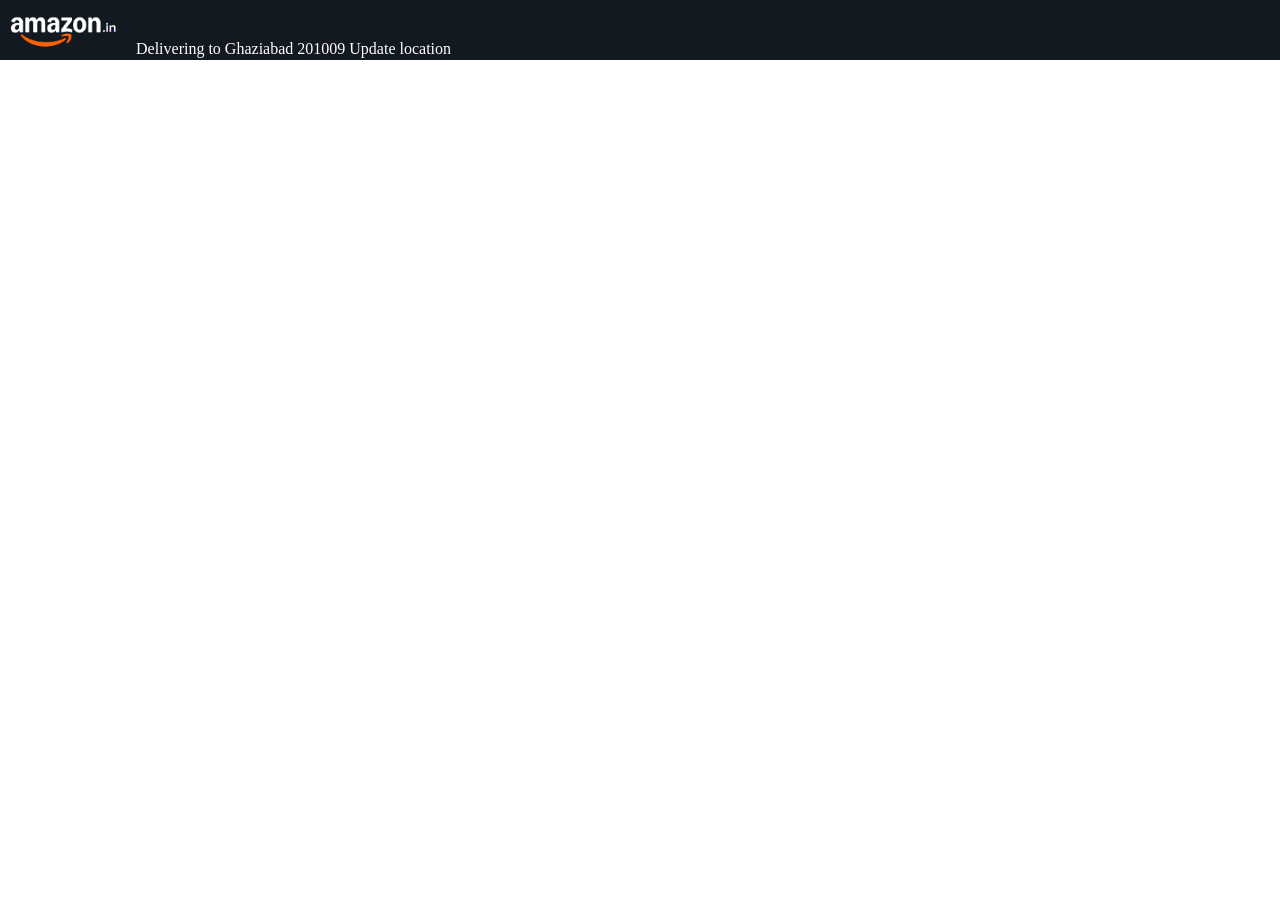
<file: Amazon_clone/index.html>
<!DOCTYPE html>
<html lang="en">
<head>
    <meta charset="UTF-8">
    <meta name="viewport" content="width=device-width, initial-scale=1.0">
    <title>Amazon</title>
    <link rel="stylesheet" href="style.css">
</head>

<body>
    <div> 
     <div class="navbar"> 
    <navbar>
        <div class="nav-logo"> 
            <a href="https://www.amazon.in/ref=nav_logo" ><img src="./collections/Screenshot 2026-04-09 004406.png" alt="Amazon Logo"></a>
            <span>Delivering to Ghaziabad 201009  Update location</span>

        </div>
         
       
    </navbar></div> 

</div>
</body>
</html>
</file>
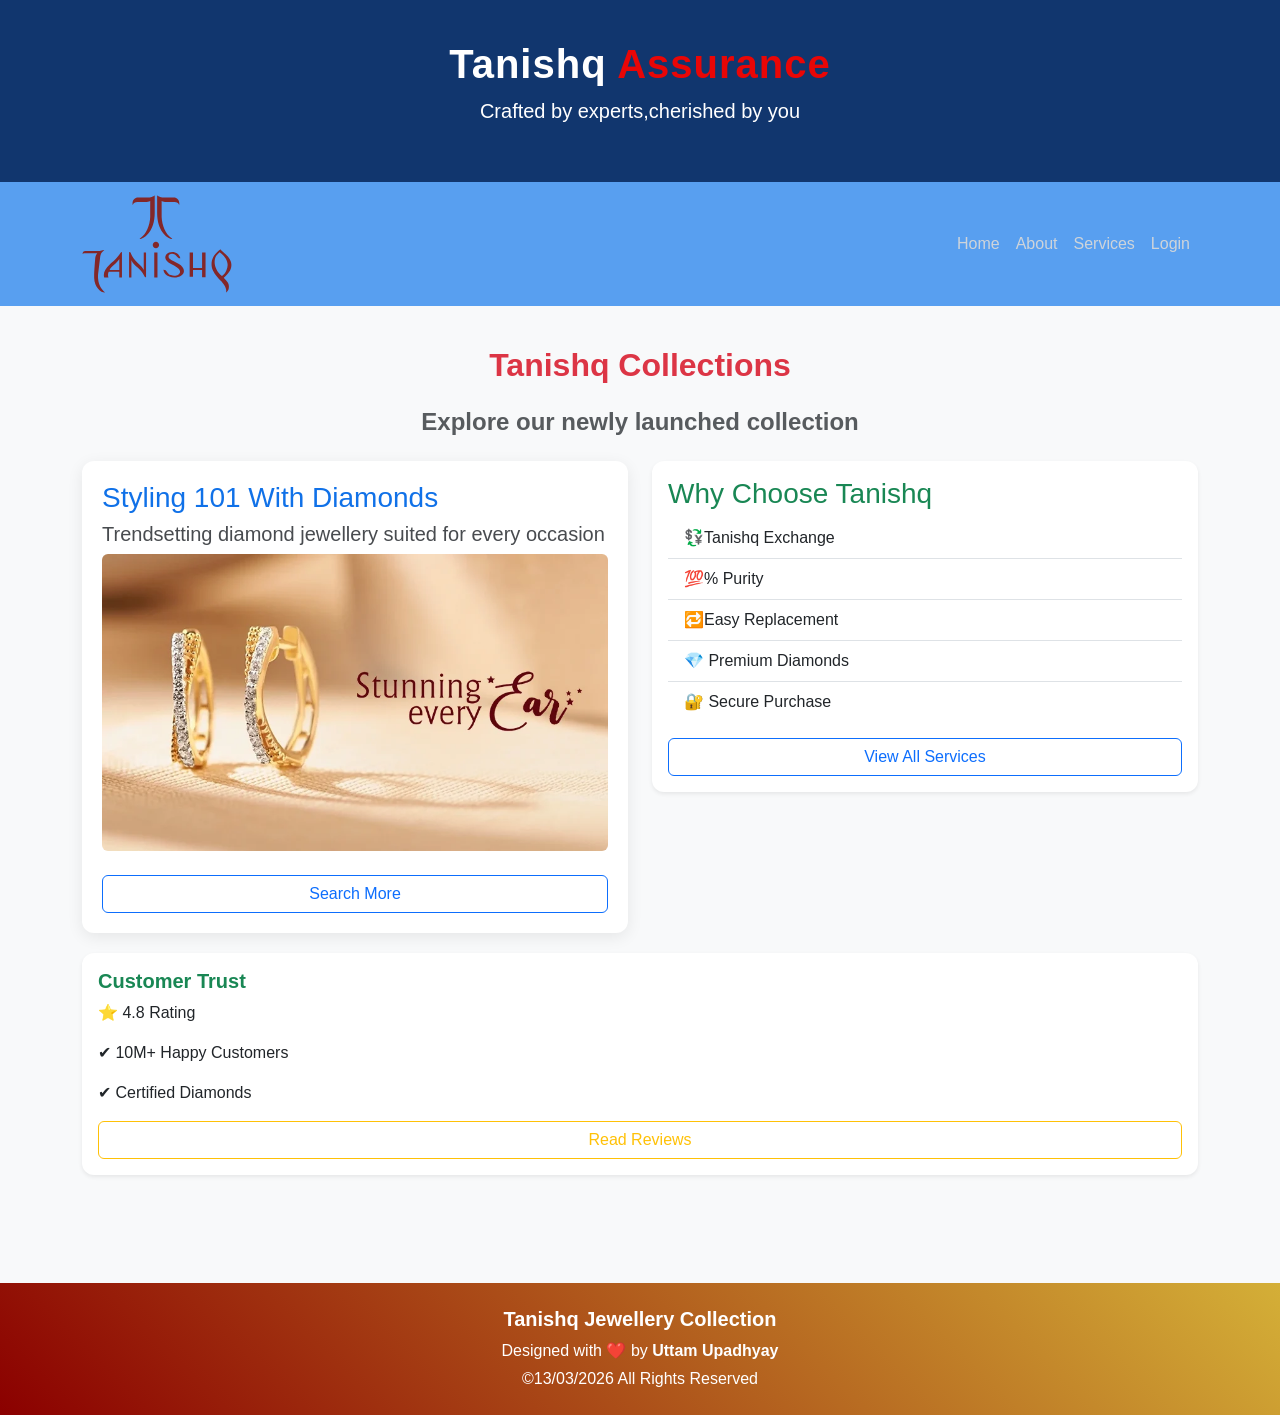
<file: Experiments/Experiment1/index.html>
<!doctype html>
<html lang="en">
  <head>
    <meta charset="UTF-8" />
    <meta name="viewport" content="width=device-width, initial-scale=1.0" />
    <title>Responsive Bootstrap Page</title>
   
    <link
      href="https://cdn.jsdelivr.net/npm/bootstrap@5.3.8/dist/css/bootstrap.min.css"
      rel="stylesheet"
      integrity="sha384-sRIl4kxILFvY47J16cr9ZwB07vP4J8+LH7qKQnuqkuIAvNWLzeN8tE5YBujZqJLB"
      crossorigin="anonymous"
    />
    <style>
     
      body {
        font-family: "Segoe UI", sans-serif;
        background-color: #f8f9fa;
      }

      .tanishq {
        color: white;
      }
      .assurance {
        color: #e90606;
      }
      header {
        background-color: #11366e;
        color: white;
        padding: 40px 0;
        text-align: center;
      }
      .custom-header {
        background-color: #589ff0;
      }
      header h1 {
        font-size: 2.5rem;
        font-weight: 700;
        letter-spacing: 1px;
      }
      nav {
        background-color: #343a40;
      }
      nav a {
        color: #ced4da !important;
        font-weight: 500;
        transition: color 0.3s ease;
      }
      nav a:hover {
        color: #ffffff !important;
      }
      .content-section {
        padding: 40px 0;
      }
      .card {
        border: none;
        border-radius: 12px;
        box-shadow: 0 4px 16px rgba(0, 0, 0, 0.08);
        padding: 20px;
        margin-bottom: 20px;
      }
      .card h3 {
        color: #1071e8;
      }
      .card h5 {
        color: #484b4f;
      }
      footer {
        background-color: #343a40;
        color: #adb5bd;
        text-align: center;
        padding: 20px 0;
      }
    </style>
  </head>
  <body>
   
    <header>
      <div class="container">
        <h1>
          <span class="tanishq">Tanishq </span
          ><span class="assurance"> Assurance</span>
        </h1>
        <p class="lead">Crafted by experts,cherished by you</p>
      </div>
    </header>

    
    <nav class="navbar navbar-expand-md custom-header navbar-dark">
      <div class="container">
     
        <a
          class="navbar-brand text-white fw-bold"
          href="https://www.tanishq.co.in/"
          ><img
            src="./tanishq_logo.svg"
            alt="Tanishq Assurance Logo"
            width="150"
        /></a>
       
        <button
          class="navbar-toggler"
          type="button"
          data-bs-toggle="collapse"
          data-bs-target="#navbarMenu"
        >
          <span class="navbar-toggler-icon"></span>
        </button>
       
        <div class="collapse navbar-collapse" id="navbarMenu">
          <ul class="navbar-nav ms-auto">
            <li class="nav-item"><a class="nav-link" href="#">Home</a></li>
            <li class="nav-item"><a class="nav-link" href="#">About</a></li>
            <li class="nav-item"><a class="nav-link" href="#">Services</a></li>
            <li class="nav-item"><a class="nav-link" href="#">Login</a></li>
          </ul>
        </div>
      </div>
    </nav>

   
    <section class="content-section">
      <div class="container">
        <h2 class="text-center mb-4 fw-bold text-danger">
          Tanishq Collections
        </h2>
        <h4 class="text-center mb-4 fw-bold text-muted">
          Explore our newly launched collection
        </h4>

        <div class="row">
        
          <div class="col-12 col-md-6">
            <div class="card">
              <h3>Styling 101 With Diamonds</h3>
              <h5>Trendsetting diamond jewellery suited for every occasion</h5>
              <p>
                <img
                  src="./collection1.png"
                  alt="Diamond Collection"
                  class="rounded mx-auto d-block img-fluid"
                />
              </p>
              <a href="#" class="btn btn-outline-primary mt-2">Search More</a>
            </div>
          </div>
          <!-- Column 2: Full width on small, half width on medium+ -->
          <div class="col-12 col-md-6">
            <div class="card shadow-sm p-3 border-0">
              <h3 class="text-success">Why Choose Tanishq</h3>
              <ul class="list-group list-group-flush">
                <li class="list-group-item">💱Tanishq Exchange</li>
                <li class="list-group-item">💯% Purity</li>
                <li class="list-group-item">🔁Easy Replacement</li>
                <li class="list-group-item">💎 Premium Diamonds</li>
                <li class="list-group-item">🔐 Secure Purchase</li>
              </ul>
              <a href="#" class="btn btn-outline-primary mt-3"
                >View All Services</a
              >
            </div>
          </div>
        </div>
        <div class="card shadow-sm p-3 border-0">
          <h5 class="fw-bold text-success">Customer Trust</h5>

          <p>⭐ 4.8 Rating</p>
          <p>✔ 10M+ Happy Customers</p>
          <p>✔ Certified Diamonds</p>

          <button class="btn btn-outline-warning w-100">Read Reviews</button>
        </div>
       
      </div>
     
    </section>

   

    <footer
      class="text-center text-white py-4 mt-5"
      style="background: linear-gradient(45deg, #8b0000, #d4af37)"
    >
      <div class="container">
        <h5 class="fw-bold">Tanishq Jewellery Collection</h5>

        <p class="mb-1">Designed with ❤️ by <b>Uttam Upadhyay</b></p>

        <p class="mb-0">&copy;13/03/2026 All Rights Reserved</p>
      </div>
    </footer>

    
    <script
      src="https://cdn.jsdelivr.net/npm/bootstrap@5.3.8/dist/js/bootstrap.bundle.min.js"
      integrity="sha384-FKyoEForCGlyvwx9Hj09JcYn3nv7wiPVlz7YYwJrWVcXK/BmnVDxM+D2scQbITxI"
      crossorigin="anonymous"
    ></script>
  </body>
</html>
</file>
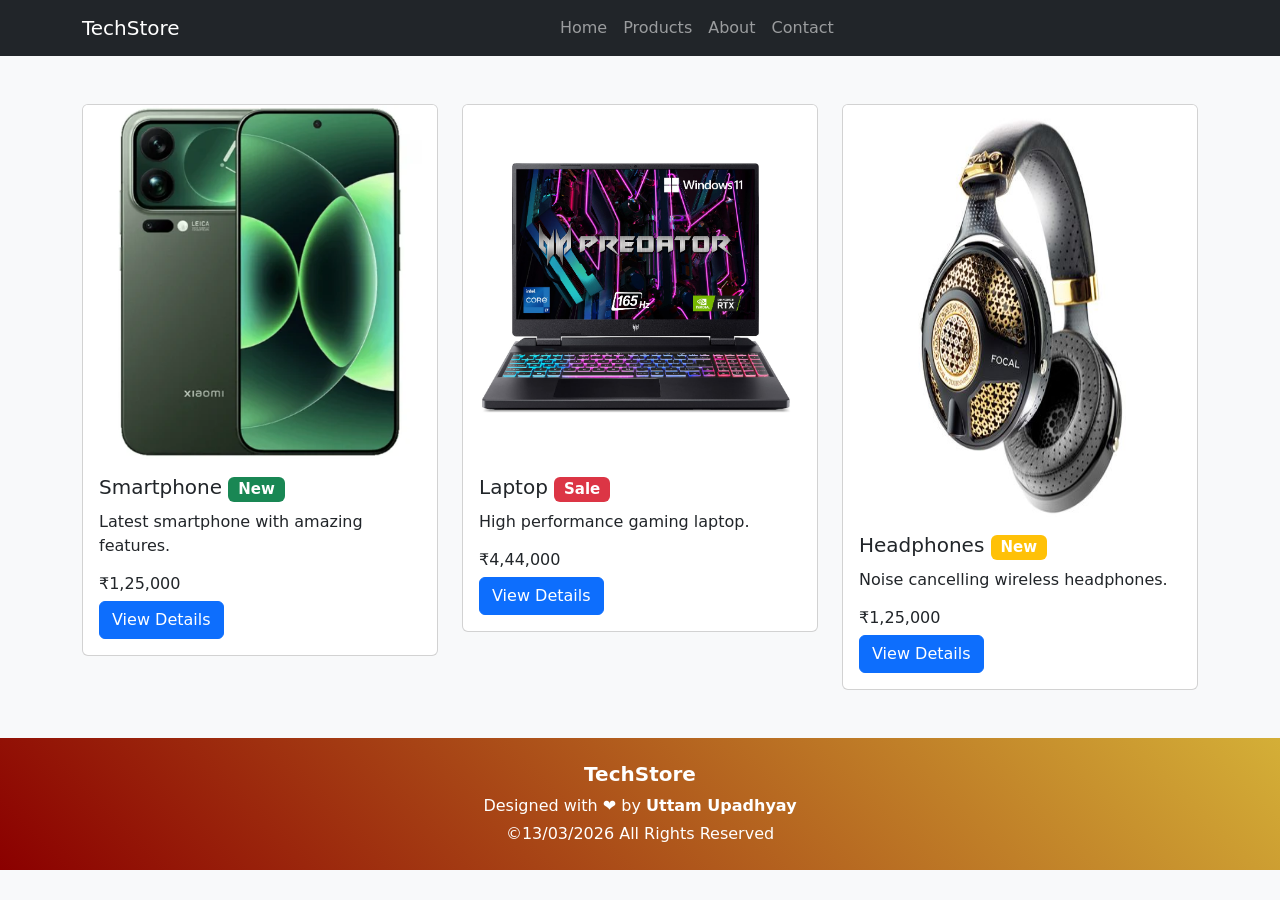
<file: Experiments/Experiment2/index.html>
<!DOCTYPE html>
<html lang="en">
<head>
    <meta charset="UTF-8">
    <meta name="viewport" content="width=device-width, initial-scale=1.0">
    <title>Experiment 2</title>
    <link href="https://cdn.jsdelivr.net/npm/bootstrap@5.3.8/dist/css/bootstrap.min.css" rel="stylesheet" integrity="sha384-sRIl4kxILFvY47J16cr9ZwB07vP4J8+LH7qKQnuqkuIAvNWLzeN8tE5YBujZqJLB" crossorigin="anonymous">
   
</head>
<body>
  <!DOCTYPE html>
<html lang="en">
<head>
<meta charset="UTF-8">
<meta name="viewport" content="width=device-width, initial-scale=1.0">
<title>TechStore</title>
<link href="https://cdn.jsdelivr.net/npm/bootstrap@5.3.0/dist/css/bootstrap.min.css" rel="stylesheet">

<style>
body {
  background: #f8f9fa;
}
.card:hover {
  transform: scale(1.05);
  transition: 0.3s;
}
footer {
  margin-top: 50px;
  background: #222;
  color: white;
  text-align: center;
  padding: 15px;
}
</style>

</head>
<body>
<nav class="navbar navbar-expand-lg navbar-dark bg-dark">
  <div class="container">
    <a class="navbar-brand" href="#">TechStore</a>

    <button class="navbar-toggler" data-bs-toggle="collapse" data-bs-target="#menu">
      <span class="navbar-toggler-icon"></span>
    </button>

    <div class="collapse navbar-collapse justify-content-center" id="menu">
      <ul class="navbar-nav">
        <li class="nav-item"><a class="nav-link" href="#">Home</a></li>
        <li class="nav-item"><a class="nav-link" href="#">Products</a></li>
        <li class="nav-item"><a class="nav-link" href="#">About</a></li>
        <li class="nav-item"><a class="nav-link" href="#">Contact</a></li>
      </ul>
    </div>
  </div>
</nav>
<div class="container mt-5">
  <div class="row g-4">
    <div class="col-12 col-md-6 col-lg-4">
      <div class="card">
        <img src="product_3.png" class="card-img-top">
        <div class="card-body">
          <h5>Smartphone <span class="badge bg-success">New</span></h5>
          <p>Latest smartphone with amazing features.</p>
          <h6>₹1,25,000</h6>
          <button class="btn btn-primary" data-bs-toggle="modal" data-bs-target="#modal1">
            View Details
          </button>
        </div>
      </div>
    </div>
    <div class="col-12 col-md-6 col-lg-4">
      <div class="card">
        <img src="product_1.png" class="card-img-top">
        <div class="card-body">
          <h5>Laptop <span class="badge bg-danger">Sale</span></h5>
          <p>High performance gaming laptop.</p>
          <h6>₹4,44,000</h6>
          <button class="btn btn-primary" data-bs-toggle="modal" data-bs-target="#modal2">
            View Details
          </button>
        </div>
      </div>
    </div>
    <div class="col-12 col-md-6 col-lg-4">
      <div class="card">
        <img src="product_2.png" height="412" class="card-img-top">
        <div class="card-body">
          <h5>Headphones <span class="badge bg-warning">New</span></h5>
          <p>Noise cancelling wireless headphones.</p>
          <h6>₹1,25,000</h6>
          <button class="btn btn-primary" data-bs-toggle="modal" data-bs-target="#modal3">
            View Details
          </button>
        </div>
      </div>
    </div>

  </div>
</div>
<div class="modal fade" id="modal1">
  <div class="modal-dialog">
    <div class="modal-content">
      <div class="modal-header">
        <h5>Smartphone Details</h5>
        <button class="btn-close" data-bs-dismiss="modal"></button>
      </div>
      <div class="modal-body">
        Full details about smartphone.
      </div>
    </div>
  </div>
</div>

<div class="modal fade" id="modal2">
  <div class="modal-dialog">
    <div class="modal-content">
      <div class="modal-header">
        <h5>Laptop Details</h5>
        <button class="btn-close" data-bs-dismiss="modal"></button>
      </div>
      <div class="modal-body">
        Full details about laptop.
      </div>
    </div>
  </div>
</div>
<div class="modal fade" id="modal3">
  <div class="modal-dialog">
    <div class="modal-content">
      <div class="modal-header">
        <h5>Headphones Details</h5>
        <button class="btn-close" data-bs-dismiss="modal"></button>
      </div>
      <div class="modal-body">
        Full details about headphones.
      </div>
    </div>
  </div>
</div>
<footer class="text-center text-white py-4 mt-5"
style="background: linear-gradient(45deg,#8b0000,#d4af37);">
<div class="container">
<h5 class="fw-bold">TechStore</h5>
<p class="mb-1">
Designed with ❤️ by <b>Uttam Upadhyay</b>
</p>
<p class="mb-0">
&copy;13/03/2026  All Rights Reserved</p>
</div>
</footer>
<!-- Bootstrap JS -->
<script src="https://cdn.jsdelivr.net/npm/bootstrap@5.3.0/dist/js/bootstrap.bundle.min.js"></script>

</body>
</html>
</body>
</html>
</file>
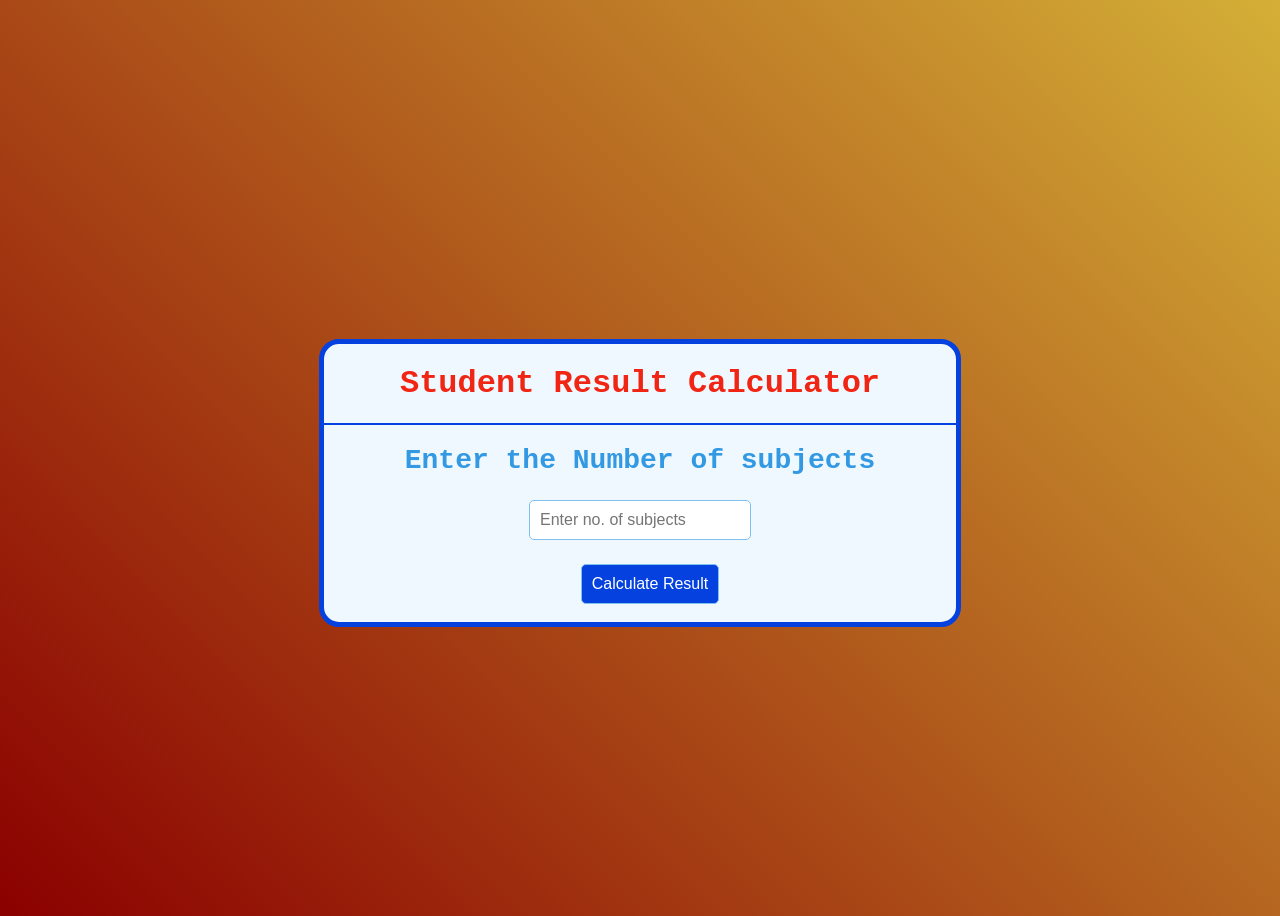
<file: Experiments/Experiment4/index.html>
<!DOCTYPE html>
<html lang="en">
<head>
    <meta charset="UTF-8">
    <meta name="viewport" content="width=device-width, initial-scale=1.0">
    <title>Student Result Calculator</title>
     <!-- <link href="https://cdn.jsdelivr.net/npm/bootstrap@5.3.8/dist/css/bootstrap.min.css" rel="stylesheet" integrity="sha384-sRIl4kxILFvY47J16cr9ZwB07vP4J8+LH7qKQnuqkuIAvNWLzeN8tE5YBujZqJLB" crossorigin="anonymous"> -->

</head>
<body style="background:linear-gradient(45deg,#8b0000,#d4af37); justify-content: center; align-items: center; height: 100vh; display: flex;"> 
    <div style="margin-top: 50px; border: #0441de 5px solid; border-radius: 20px; width: 50%; margin-left: auto; margin-right: auto; background-color: aliceblue; height: auto; ">
     <h1 style="text-align: center; color: rgb(241, 37, 19); font-family: 'Courier New', Courier, monospace;">Student Result Calculator</h1>
 <hr style="border: 1px solid #0441de; margin-top: 0; margin-bottom: 20px;">

     <div style="display: flex; justify-content: center; align-items: center; flex-direction: column;">

            <label style="color: rgb(50, 153, 226); font-family: 'Courier New', Courier, monospace; font-size: 28px; "><b>Enter the Number of subjects</b></label>


            <input type="number" min="0" id="subjectcount" placeholder="Enter no. of subjects"  style="margin-left: 20px; padding: 10px; font-size: 16px; border-radius: 5px; border: 1px solid #7ec0f0;  margin: 1.5em;">

            <button onclick="calculateresult()" style="margin-left: 20px; padding: 10px; font-size: 16px; border-radius: 5px; border: 1px solid #7ec0f0; background-color: #0441de; color: white;">Calculate Result</button>

        <div class="result" id="result" style="font-family: 'Franklin Gothic Medium', 'Arial Narrow', Arial, sans-serif; font-size: large; color:#39a2ed; margin: 0.5em; "></div>
         </div>
     </div>
     
     <script src="script.js"></script>
     
</body>
</html>
</file>
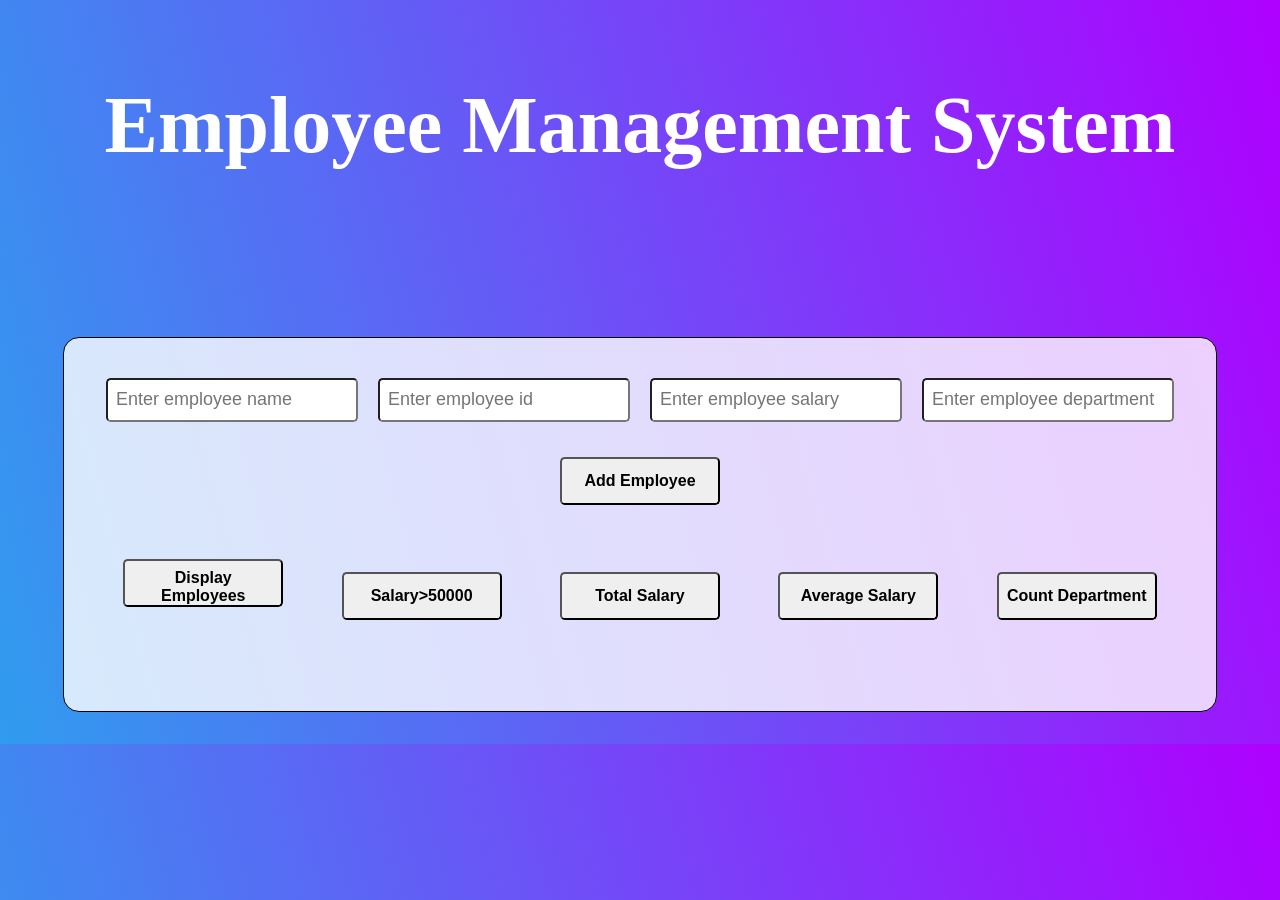
<file: Experiments/Experiment5/index.html>
<!DOCTYPE html>
<html lang="en">
<head>
    <meta charset="UTF-8">
    <meta name="viewport" content="width=device-width, initial-scale=1.0">
    <title>Experiment 5</title>

    <style>
        body{
            text-align:center;
            background:linear-gradient(75deg,rgb(48, 156, 239),rgb(174, 0, 255));
            padding: 1.5rem;
            }
            h1{
            color: white;
            font-size: 5rem;
            margin-top: 3rem;
        }
        .employee-form{
            margin-top: 7rem;
            align-items: center;
            border: 1px solid black;
            display: inline-block;
            background-color: rgba(255, 255, 255, 0.8);
            padding: 2rem;
            border-radius: 1rem;
            background-color: rgba(255, 255, 255, 0.8);
        }
        button{
            margin: 1.7rem;
            padding: 0.5rem;
            block-size: 3rem;
            border-radius: 0.3rem;
            font-size: medium;
            font-weight: bold;
            width:10rem;
            cursor: pointer;
        }
            button:hover{
                transform: scale(1.05);
                transition: transform 0.3s ease;
            }
        input{
            padding: 0.5rem;
            margin: 0.5rem;
            block-size: 1.5rem;
            border-radius: 0.3rem;
            font-size: large;
        }
        #output{
            margin-top: 2rem;
            font-size: large;
            color: #333;
        }
    </style>
</head>


<body>
    <h1> Employee Management System</h1>
    <div class="employee-form">
    <input type="text" id="name" placeholder="Enter employee name">
    <input type="text" id="id" placeholder="Enter employee id">
    <input type="number" id="salary" placeholder="Enter employee salary">
    <input type="text" id="dept" placeholder="Enter employee department">
  <br>
  <div class="button">
    <button onclick="addEmployee()">Add Employee</button>
    <br>
    <button onclick="displayEmployees()">Display Employees</button>
    <button onclick="filterSalary()">Salary>50000</button>
    <button onclick="totalSalary()">Total Salary</button>
    <button onclick="avgSalary()">Average Salary</button>
    <button onclick="countByDept()">Count Department</button>
</div>
<div id="output"></div>
</div>
<script src="script.js" defer></script>
</body>
</html>
</file>
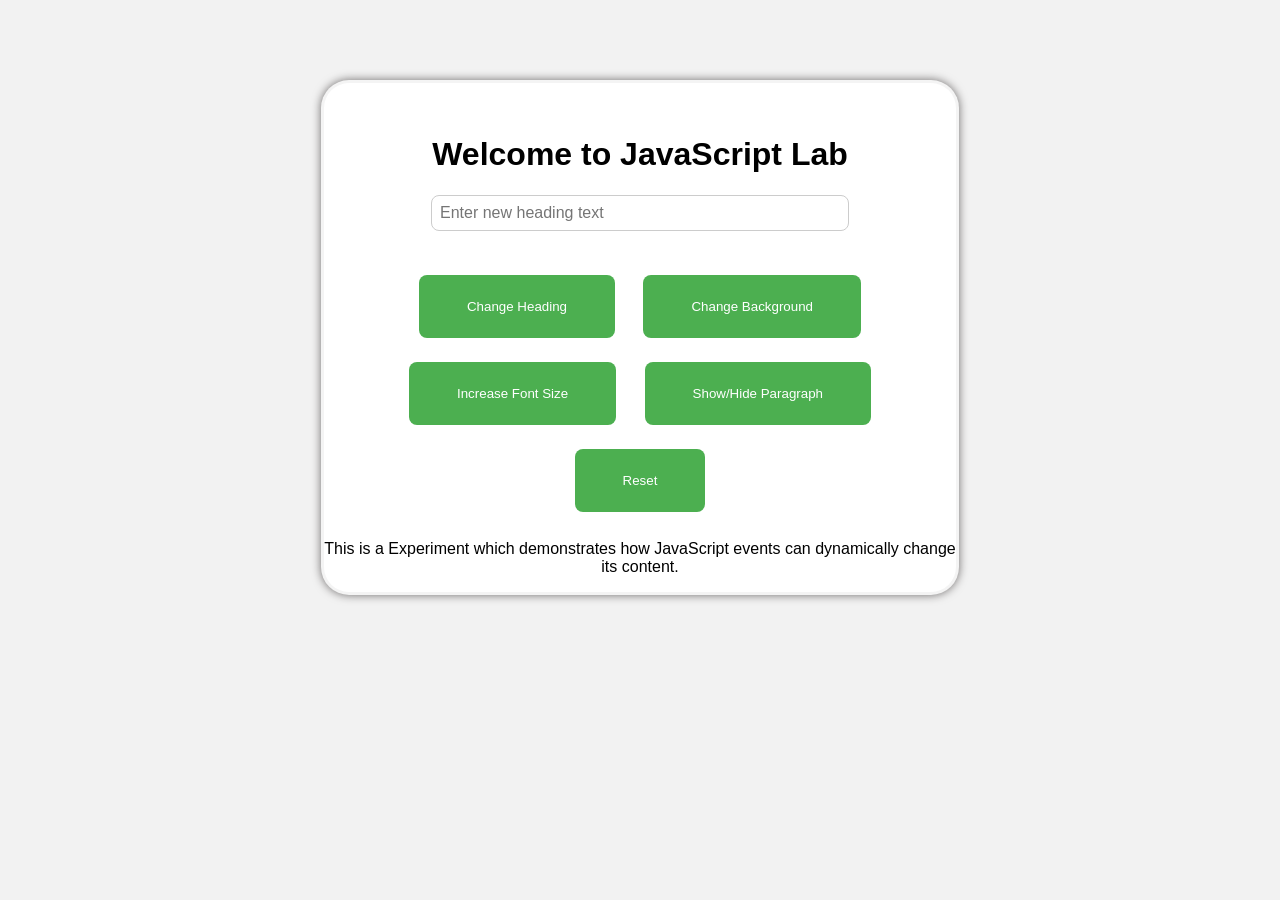
<file: Experiments/Experiment6/index.html>
<!DOCTYPE html>
<html lang="en">
<head>
    <meta charset="UTF-8">
    <meta name="viewport" content="width=device-width, initial-scale=1.0">
    <title>Experiment-6</title>
</head>
<style>
    body{
        background-color: #F2F2F2;
        font-family: Arial, sans-serif;
    }
    .container{
        padding-top: 2rem;
        margin: 5rem auto;
        border: .2rem solid #f2f2f2ce;
        border-radius: 1.75rem;
        box-shadow: #6e6b6b 0px 0px 10px;
        width: 50%;
        height: auto;
        text-align: center;
        background-color: white;    
    }
    input{
        margin-bottom: 2rem;
        padding: 0.5rem;
        border: 1px solid #cccccc;
        font-size: 1rem;
        border-radius: 0.5rem;
        width: 25rem;
    }
    button{
        margin: 0.75rem;
        padding: 1.5rem 3rem;
        border: none;
        background-color: #4CAF50;
        color: white;
        font-size: auto;
        border-radius: 0.5rem;
        cursor: pointer;
    }
</style>
<body>
    <div class="container">
        <h1 id="mainHeading">Welcome to JavaScript Lab</h1>
        <input type="text" id="userInput" placeholder="Enter new heading text">
        <br>
        <button id="changeHD"> Change Heading</button>
        <button id="changeBg"> Change Background</button>
        <button id="increaseFont"> Increase Font Size</button>
        <button id="showHidePg"> Show/Hide Paragraph</button>
        <button id="reset"> Reset</button>
         <p id="paragraph">This is a Experiment which demonstrates how JavaScript events can dynamically change its content.</p>
        </div>
        <script>
let heading = document.getElementById("mainHeading"); 
let paragraph = document.getElementById("paragraph"); 
let input = document.getElementById("userInput"); 
let fontSize = 16; 
 // Change heading text (onclick using addEventListener) 
document.getElementById("changeHD").addEventListener("click", function () { 
    if (input.value !== "") { 
        heading.innerHTML = input.value; 
    } 
}); 
 // Change background color 
document.getElementById("changeBg").onclick = function () { 
    document.body.style.backgroundColor="lightblue";         
}; 
// Increase font size 
document.getElementById("increaseFont").addEventListener("click", function () { 
    fontSize += 2; 
    paragraph.style.fontSize = fontSize + "px"; 
}); 
 //Show/Hide paragraph 
document.getElementById("showHidePg").addEventListener("click", function () { 
    if (paragraph.style.display === "none") { 
        paragraph.style.display = "block"; 
    } else { 
        paragraph.style.display = "none";    } 
});  
// Reset page 
document.getElementById("reset").addEventListener("click", function () { 
    heading.innerHTML = "Welcome to JavaScript Lab"; 
    paragraph.style.display = "block"; 
    paragraph.style.fontSize = "16px"; 
    document.body.style.backgroundColor = "#f4f4f4"; 
    input.value = ""; 
    fontSize = 16; 
});
        </script>
</body>
</html>
</file>
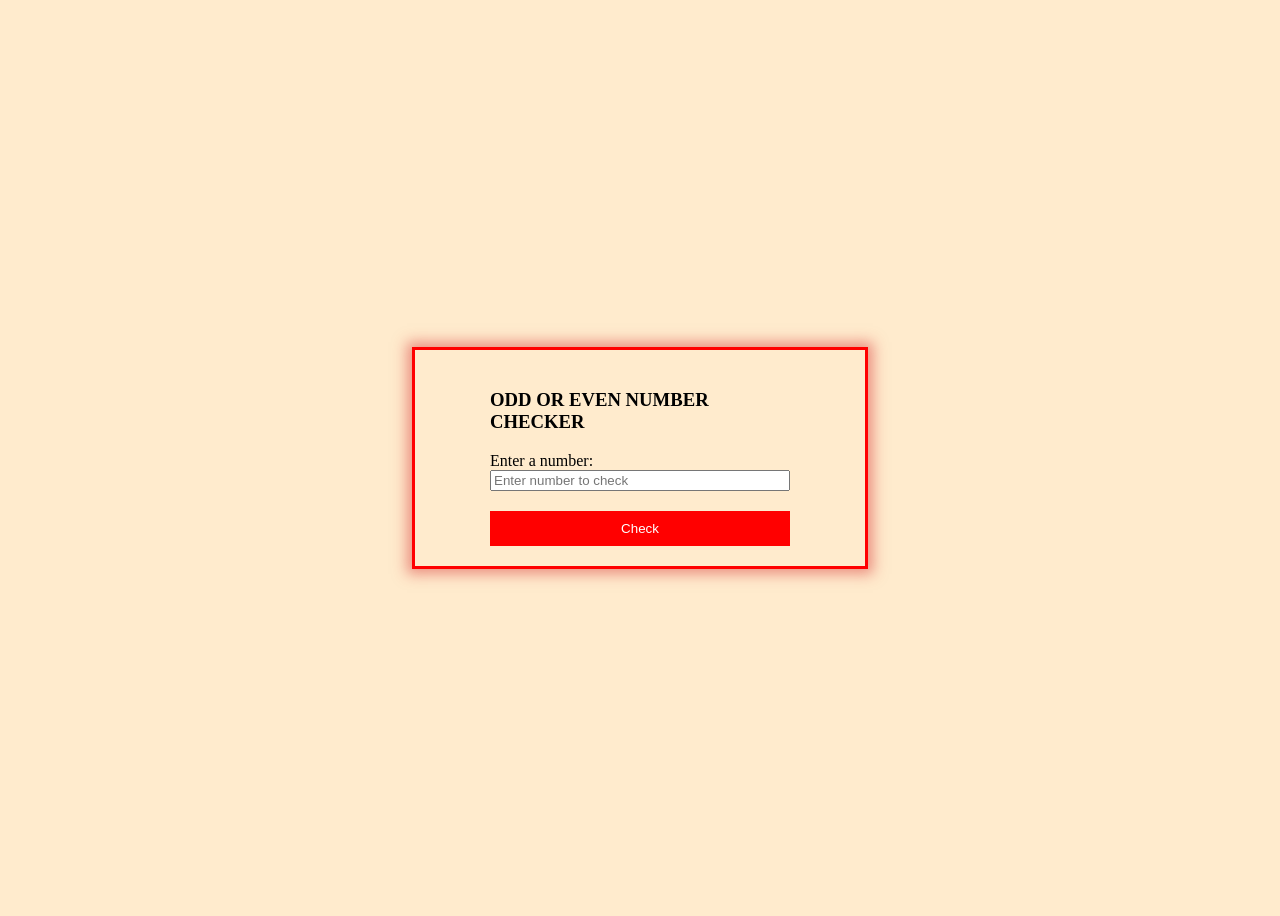
<file: pratical/Mid-term_1/index.html>
<!DOCTYPE html>
<html lang="en">
<head>
    <meta charset="UTF-8">
    <meta name="viewport" content="width=device-width, initial-scale=1.0">
    <title>Pratical 1</title>
    <style>
        body{
            background-color: blanchedalmond;
            min-height: 100vh;
            display: flex;
            justify-content: center;
            align-items: center;
        }
        .box1{
            border: .2rem solid red;
            box-shadow: 0 0 13px 5px rgba(215, 52, 52, 0.5);
            width: 450px;
            
        }
        .check{
            display: flex;
            flex-direction: column;
            width: 300px;
            margin: 0 auto;
            padding: 20px;
        }
        button{
            margin-top: 20px;
            padding: 10px;
            background-color: red;
            color: white;
            border: none;
            cursor: pointer;
        }




    </style>
</head>
<body>
    <div class="box1">
        <form class="check" id="form">
            <h3>ODD OR EVEN NUMBER CHECKER</h3>
            <label for="number">Enter a number:</label>
            <input type="number" id="number" name="number" required placeholder="Enter number to check" min="1">
            <button type="button" onclick="checkNumber()">Check</button>
            <!-- <input type="submit" value="Check"> -->
        </form>
    </div>

    <script src="app.js"></script>
</body>
</html>
</file>
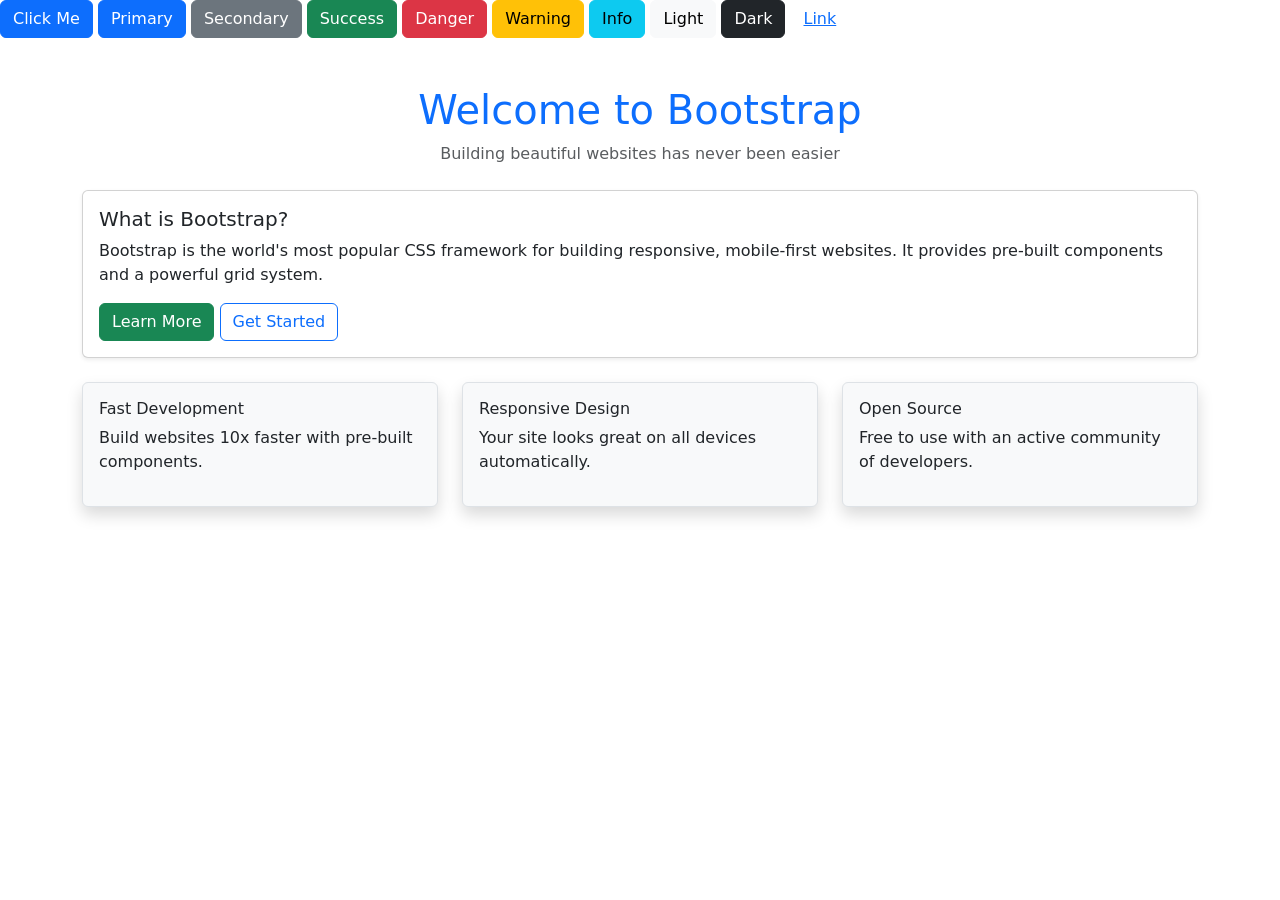
<file: Bootstrap/bootstrap.html>
<!DOCTYPE html>
<html lang="en">
<head>
    <meta charset="UTF-8">
    <meta name="viewport" content="width=device-width, initial-scale=1.0">
    <title>Document</title>
    <link href="https://cdn.jsdelivr.net/npm/bootstrap@5.3.8/dist/css/bootstrap.min.css" rel="stylesheet" >
    <!-- bootstrap link added in the head tag and it is mobile first design -->
</head>
<body>
<button class="btn btn-primary"> Click Me </button>
<button type="button" class="btn btn-primary">Primary</button>
<button type="button" class="btn btn-secondary">Secondary</button>
<button type="button" class="btn btn-success">Success</button>
<button type="button" class="btn btn-danger">Danger</button>
<button type="button" class="btn btn-warning">Warning</button>
<button type="button" class="btn btn-info">Info</button>
<button type="button" class="btn btn-light">Light</button>
<button type="button" class="btn btn-dark">Dark</button>
<button type="button" class="btn btn-link">Link</button>

    <!-- Main Container -->
    <div class="container mt-5">
        
        <!-- Header Section -->
        <header class="text-center mb-4">
            <h1 class="text-primary">Welcome to Bootstrap</h1>
            <p class="text-muted ">Building beautiful websites has never been easier</p>
        </header>
        <!-- Card Component -->
        <div class="card shadow-sm">
            <div class="card-body">
                <h5 class="card-title">What is Bootstrap?</h5>
                <p class="card-text">
                    Bootstrap is the world's most popular CSS framework for building 
                    responsive, mobile-first websites. It provides pre-built components 
                    and a powerful grid system.
                </p>
                <button class="btn btn-success ">Learn More</button>
                <button class="btn btn-outline-primary">Get Started</button>
            </div>
        </div>
        <!-- Grid System Example -->
        <div class="row mt-4">
            <div class="col-md-4">
                <div class="card shadow p-3 bg-light border rounded">
                    <h6>Fast Development</h6>
                    <p>Build websites 10x faster with pre-built components.</p>
                </div>
            </div>
            <div class="col-md-4">
                <div class=" card shadow p-3 bg-light border  rounded">
                    <h6>Responsive Design</h6>
                    <p>Your site looks great on all devices automatically.</p>
                </div>
            </div>
            <div class="col-md-4">
                <div class="card shadow p-3 bg-light border rounded">
                    <h6>Open Source</h6>
                    <p>Free to use with an active community of developers.</p>
                </div>
            </div>
        </div>
    </div>
    <!-- Bootstrap JavaScript Bundle CDN -->
    <script src="https://cdn.jsdelivr.net/npm/bootstrap@5.3.0/dist/js/bootstrap.bundle.min.js" 
            integrity="sha384-geWF76RCwLtnZ8qwWowPQNguL3RmwHVBC9FhGdlKrxdiJJigb/j/68SIy3Te4Bkz" 
            crossorigin="anonymous"></script>
</body>
</html>



</body>
</html>
</file>
<file: Amazon_clone/style.css>
body{
    margin: 0;
    padding: 0;
    
}
.navbar{
    background-color: rgb(19,25,33);
    color: white;
    align-items: center;
    height:60px;
    display: flex;
    /* flex-direction: column; */
    position:static;
    text-size-adjust: 100%;
    z-index: 5px;
}

   
.nav-logo img{
    box-sizing: border-box ;
    width: 130px;
    height: 50px;
    padding: 1px 8px 0px 6px;
    margin: 1px;
    cursor: pointer;
}
.nav-logo img:hover {
    border: 1.5px solid white;
    border-radius: 0.5px;
}
</file>
